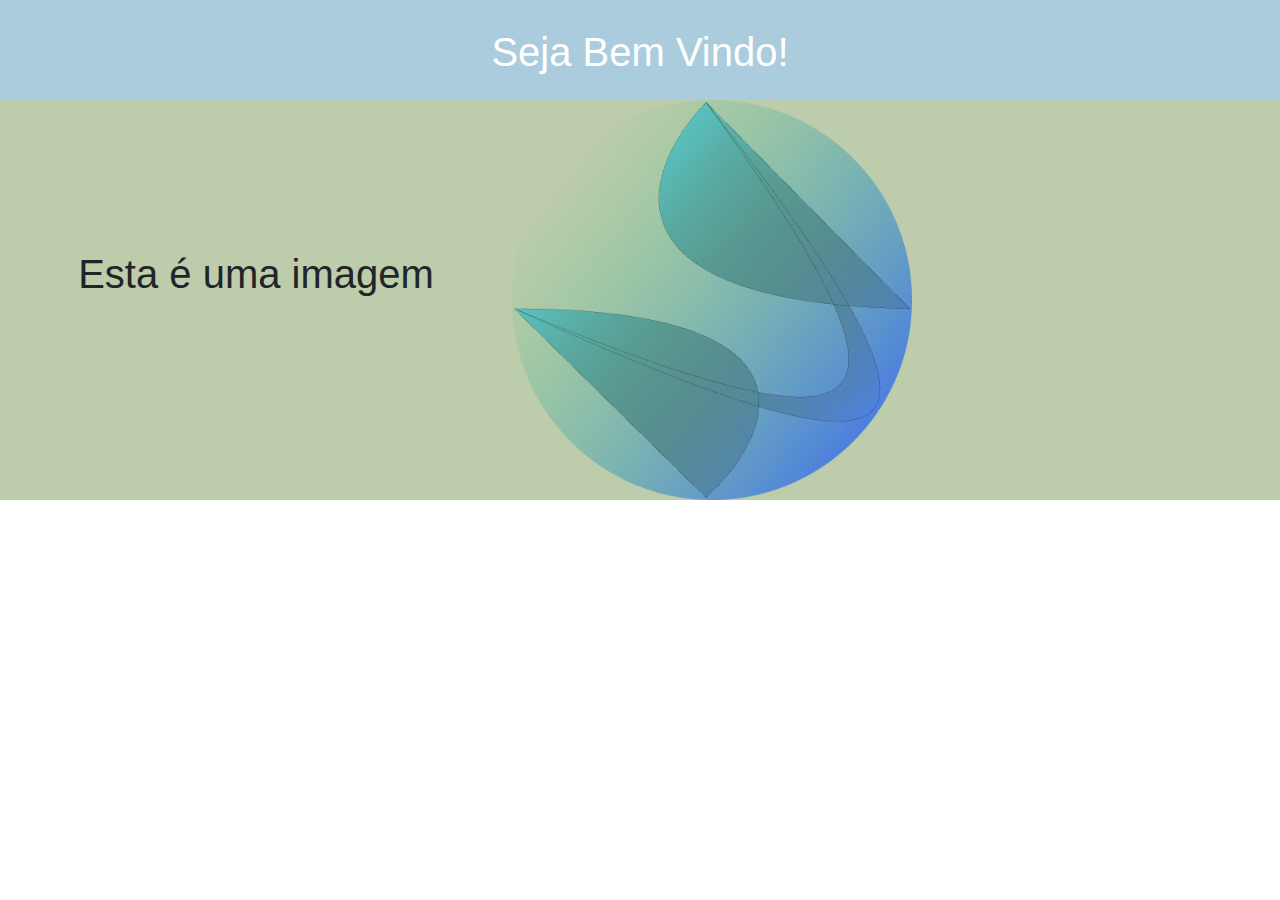
<file: Aula02-03/index.html>
<!doctype html>
<html lang="en">

<head>
	<title>Responsivo</title>
	<!-- Required meta tags -->
	<meta charset="utf-8">
	<meta name="viewport" content="width=device-width, initial-scale=1, shrink-to-fit=no">

	<!-- Bootstrap CSS -->
	<link rel="stylesheet" href="style.css">
	<link rel="stylesheet" href="styleM.css">
	<link rel="stylesheet" href="https://stackpath.bootstrapcdn.com/bootstrap/4.3.1/css/bootstrap.min.css"
		integrity="sha384-ggOyR0iXCbMQv3Xipma34MD+dH/1fQ784/j6cY/iJTQUOhcWr7x9JvoRxT2MZw1T" crossorigin="anonymous">
</head>

<body>
	<header>
		<h1>Seja Bem Vindo!</h1>
	</header>

	<div class="cont">
		<h1>Esta é uma imagem</h1>
			<img src="logo.png" alt="">
	</div>

	<script src="https://code.jquery.com/jquery-3.3.1.slim.min.js"
		integrity="sha384-q8i/X+965DzO0rT7abK41JStQIAqVgRVzpbzo5smXKp4YfRvH+8abtTE1Pi6jizo"
		crossorigin="anonymous"></script>
	<script src="https://cdnjs.cloudflare.com/ajax/libs/popper.js/1.14.7/umd/popper.min.js"
		integrity="sha384-UO2eT0CpHqdSJQ6hJty5KVphtPhzWj9WO1clHTMGa3JDZwrnQq4sF86dIHNDz0W1"
		crossorigin="anonymous"></script>
	<script src="https://stackpath.bootstrapcdn.com/bootstrap/4.3.1/js/bootstrap.min.js"
		integrity="sha384-JjSmVgyd0p3pXB1rRibZUAYoIIy6OrQ6VrjIEaFf/nJGzIxFDsf4x0xIM+B07jRM"
		crossorigin="anonymous"></script>
</body>

</html>
</file>
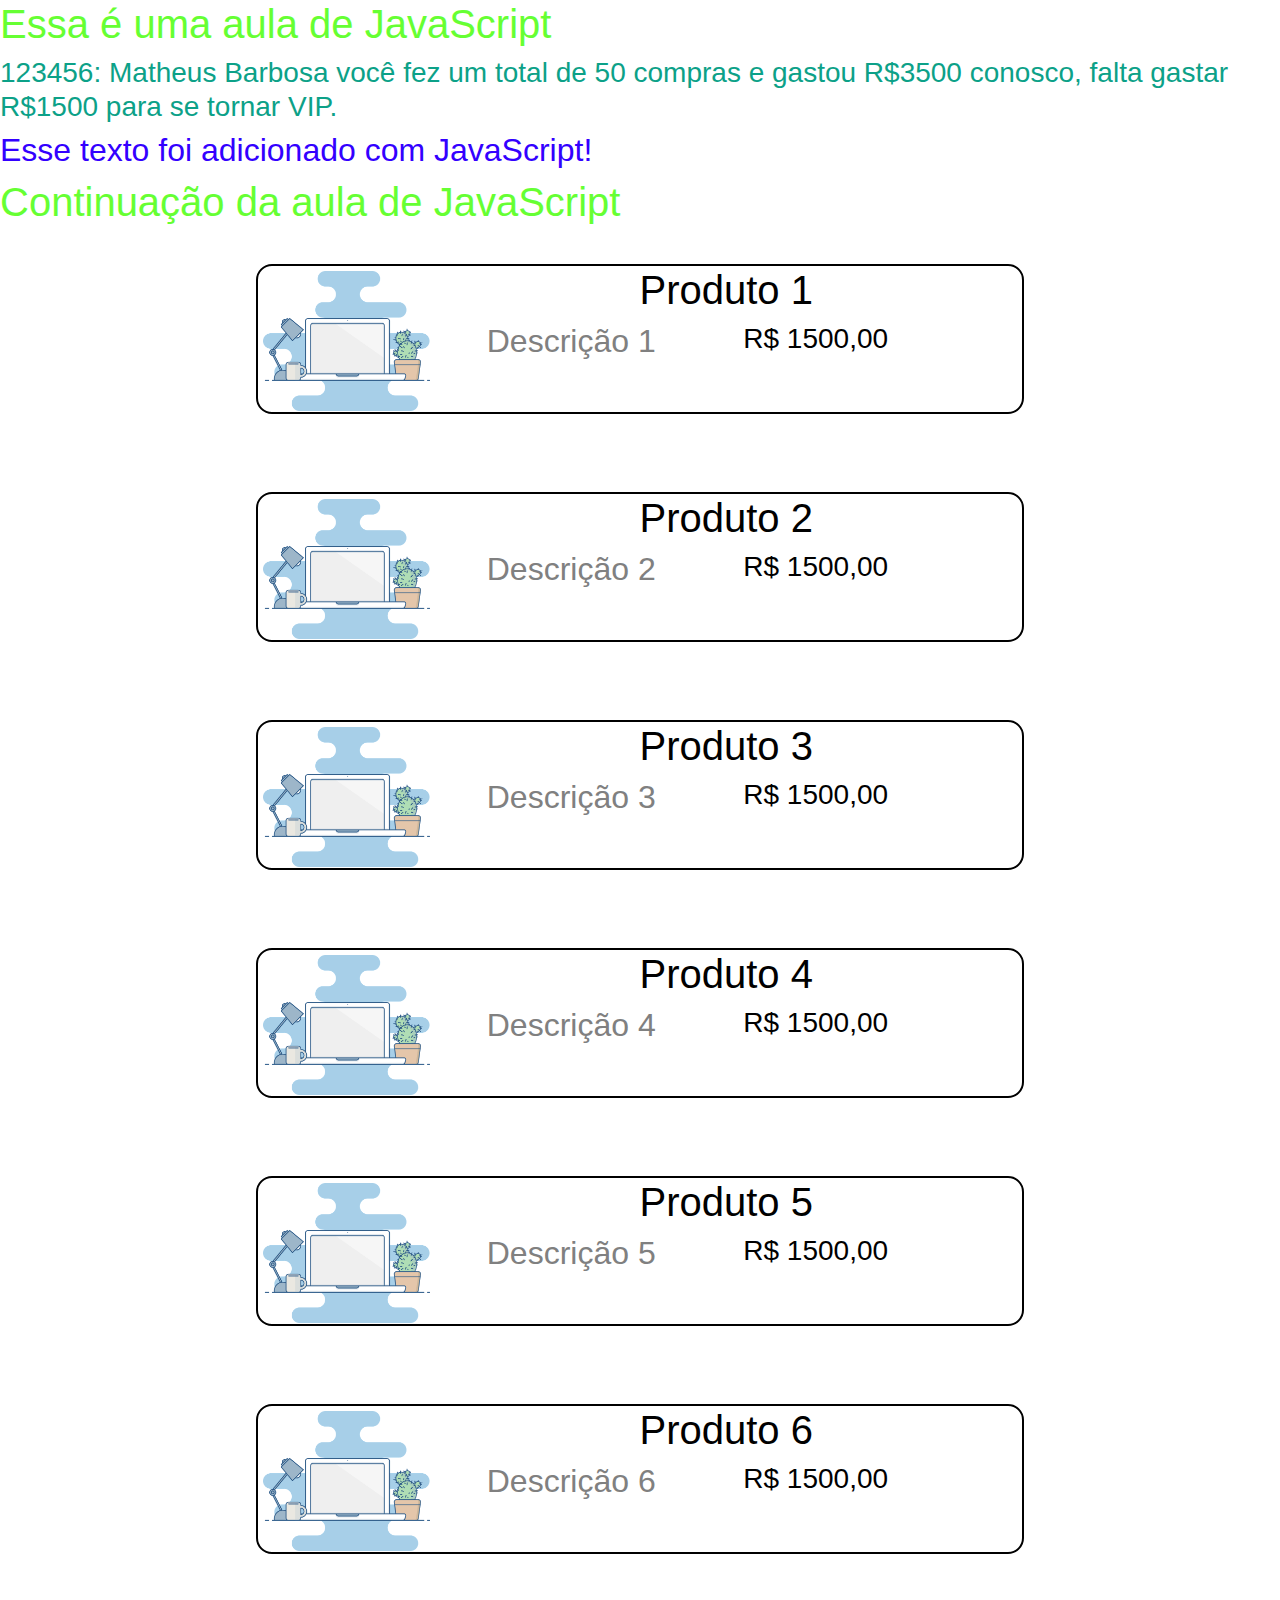
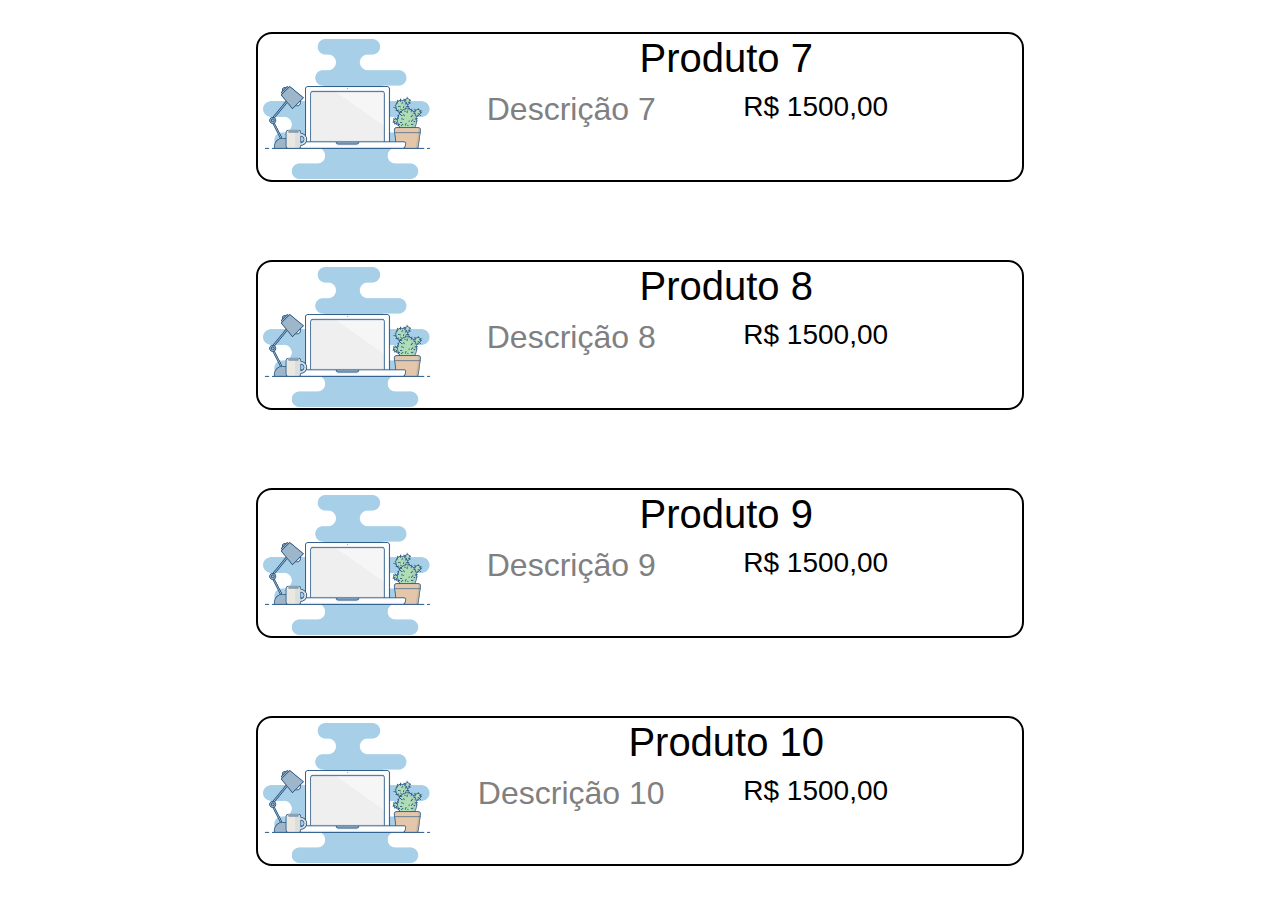
<file: Aula06-03/index.html>
<!doctype html>
<html lang="en">

<head>
	<title>Aula JavaScript</title>
	<!-- Required meta tags -->
	<meta charset="utf-8">
	<meta name="viewport" content="width=device-width, initial-scale=1, shrink-to-fit=no">

	<!-- Bootstrap CSS -->
	<link rel="stylesheet" href="style.css">
	<link rel="stylesheet" href="https://stackpath.bootstrapcdn.com/bootstrap/4.3.1/css/bootstrap.min.css"
		integrity="sha384-ggOyR0iXCbMQv3Xipma34MD+dH/1fQ784/j6cY/iJTQUOhcWr7x9JvoRxT2MZw1T" crossorigin="anonymous">
</head>

<body>
	<h1>Essa é uma aula de JavaScript</h1>
	<div id="res"></div>

	<script>

		// var frase = "Bem Vindo!";
		// alert(frase);

		var nome = "Matheus";
		var sobrenome = "Barbosa";
		var codigo = 123456;
		var qtdCompras = 50;
		var totalCompras = 3500.00;
		var infos = `<h3>${codigo}: ${nome} ${sobrenome} você fez um total de 
						${qtdCompras} compras e gastou R$${totalCompras} conosco, `;


		if (qtdCompras >= 30 && totalCompras >= 5000) {
			infos += "você é um usuário VIP!</h3>"
		} else if (qtdCompras >= 30) {
			infos +=  `falta gastar R$${5000 - totalCompras} para se tornar VIP.</h3>`
		} else if (totalCompras >= 5000) {
			infos += `falta ${30 - qtdCompras} compras para se tornar VIP.</h3>`
		} else {
			infos += `falta ${30 - qtdCompras} compras e gastar R$${5000 - totalCompras} para se tornar VIP.</h3>`
		}

		document.write("<h2>Esse texto foi adicionado com JavaScript!</h2>");

		var res = document.getElementById("res");

		res.innerHTML = infos;

	</script>

	<!-- Continuação da aula -->

	<h1>Continuação da aula de JavaScript</h1>

	<script src="script.js"></script>
	
	<!-- Optional JavaScript -->
	<!-- jQuery first, then Popper.js, then Bootstrap JS -->
	<script src="https://code.jquery.com/jquery-3.3.1.slim.min.js"
		integrity="sha384-q8i/X+965DzO0rT7abK41JStQIAqVgRVzpbzo5smXKp4YfRvH+8abtTE1Pi6jizo"
		crossorigin="anonymous"></script>
	<script src="https://cdnjs.cloudflare.com/ajax/libs/popper.js/1.14.7/umd/popper.min.js"
		integrity="sha384-UO2eT0CpHqdSJQ6hJty5KVphtPhzWj9WO1clHTMGa3JDZwrnQq4sF86dIHNDz0W1"
		crossorigin="anonymous"></script>
	<script src="https://stackpath.bootstrapcdn.com/bootstrap/4.3.1/js/bootstrap.min.js"
		integrity="sha384-JjSmVgyd0p3pXB1rRibZUAYoIIy6OrQ6VrjIEaFf/nJGzIxFDsf4x0xIM+B07jRM"
		crossorigin="anonymous"></script>
</body>

</html>
</file>
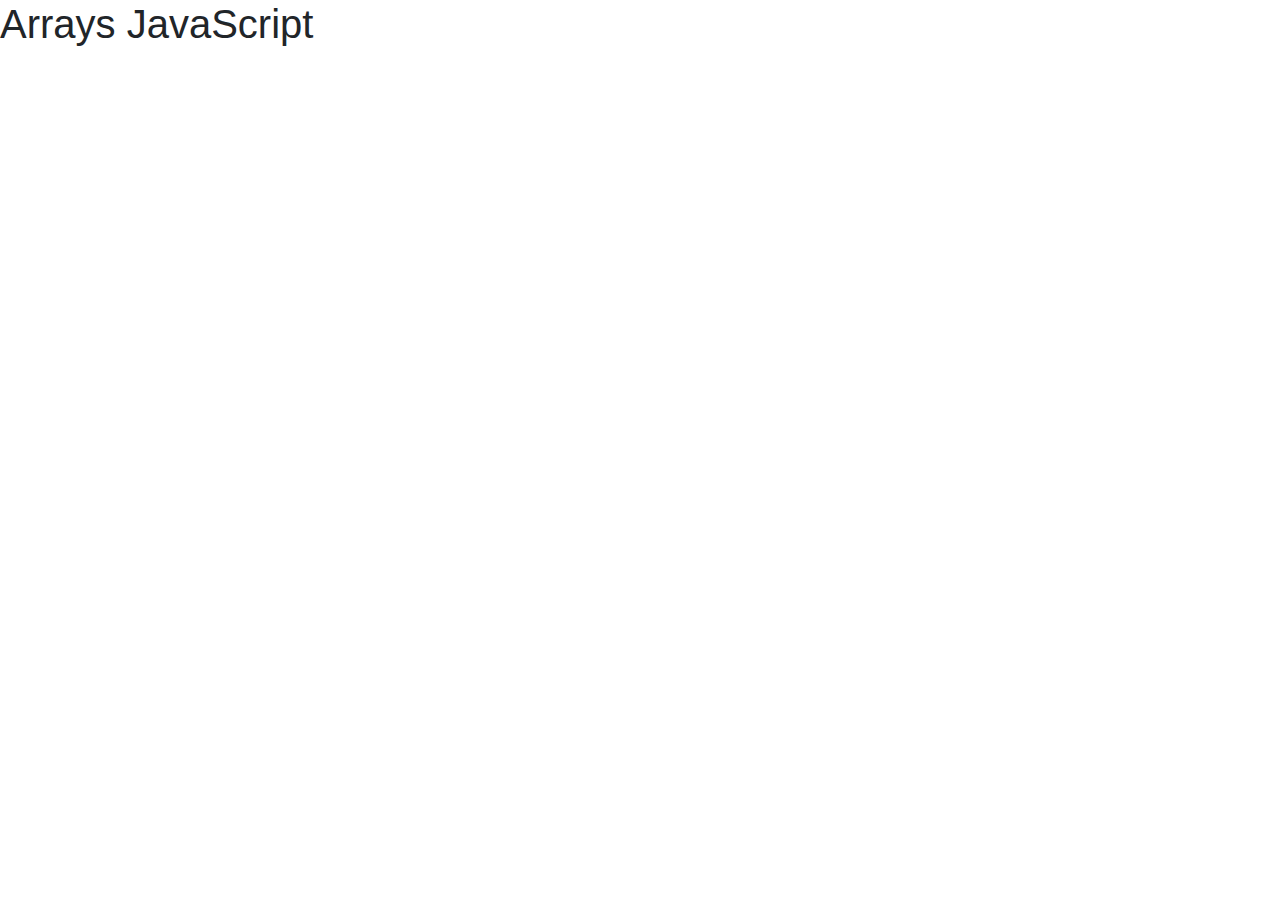
<file: Aula13-03/index.html>
<!doctype html>
<html lang="en">
  <head>
    <title>Arrays JavaScript</title>
    <!-- Required meta tags -->
    <meta charset="utf-8">
    <meta name="viewport" content="width=device-width, initial-scale=1, shrink-to-fit=no">

    <!-- Bootstrap CSS -->
    <link rel="stylesheet" href="https://stackpath.bootstrapcdn.com/bootstrap/4.3.1/css/bootstrap.min.css" integrity="sha384-ggOyR0iXCbMQv3Xipma34MD+dH/1fQ784/j6cY/iJTQUOhcWr7x9JvoRxT2MZw1T" crossorigin="anonymous">
  </head>
  <body>
		<h1>Arrays JavaScript</h1>
		
		<script src="script.js"></script>
    <!-- Optional JavaScript -->
    <!-- jQuery first, then Popper.js, then Bootstrap JS -->
    <script src="https://code.jquery.com/jquery-3.3.1.slim.min.js" integrity="sha384-q8i/X+965DzO0rT7abK41JStQIAqVgRVzpbzo5smXKp4YfRvH+8abtTE1Pi6jizo" crossorigin="anonymous"></script>
    <script src="https://cdnjs.cloudflare.com/ajax/libs/popper.js/1.14.7/umd/popper.min.js" integrity="sha384-UO2eT0CpHqdSJQ6hJty5KVphtPhzWj9WO1clHTMGa3JDZwrnQq4sF86dIHNDz0W1" crossorigin="anonymous"></script>
    <script src="https://stackpath.bootstrapcdn.com/bootstrap/4.3.1/js/bootstrap.min.js" integrity="sha384-JjSmVgyd0p3pXB1rRibZUAYoIIy6OrQ6VrjIEaFf/nJGzIxFDsf4x0xIM+B07jRM" crossorigin="anonymous"></script>
  </body>
</html>
</file>
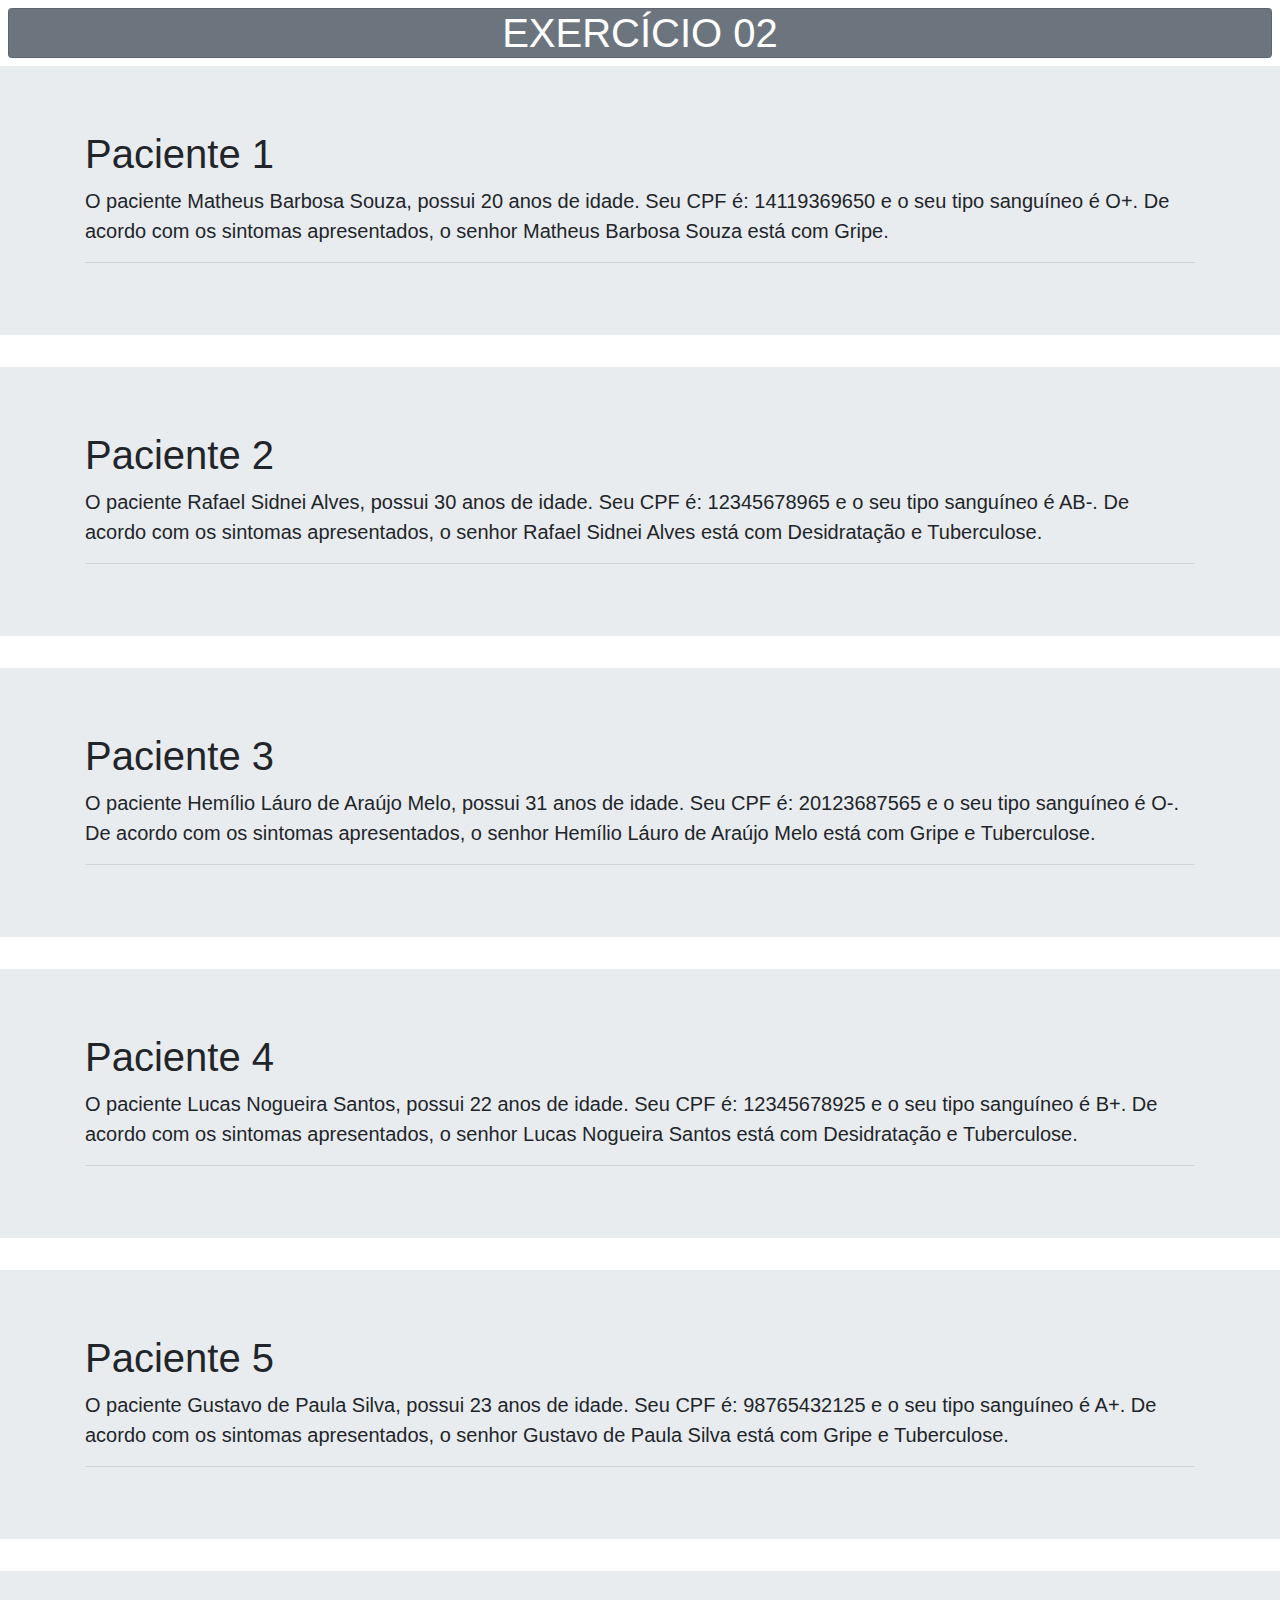
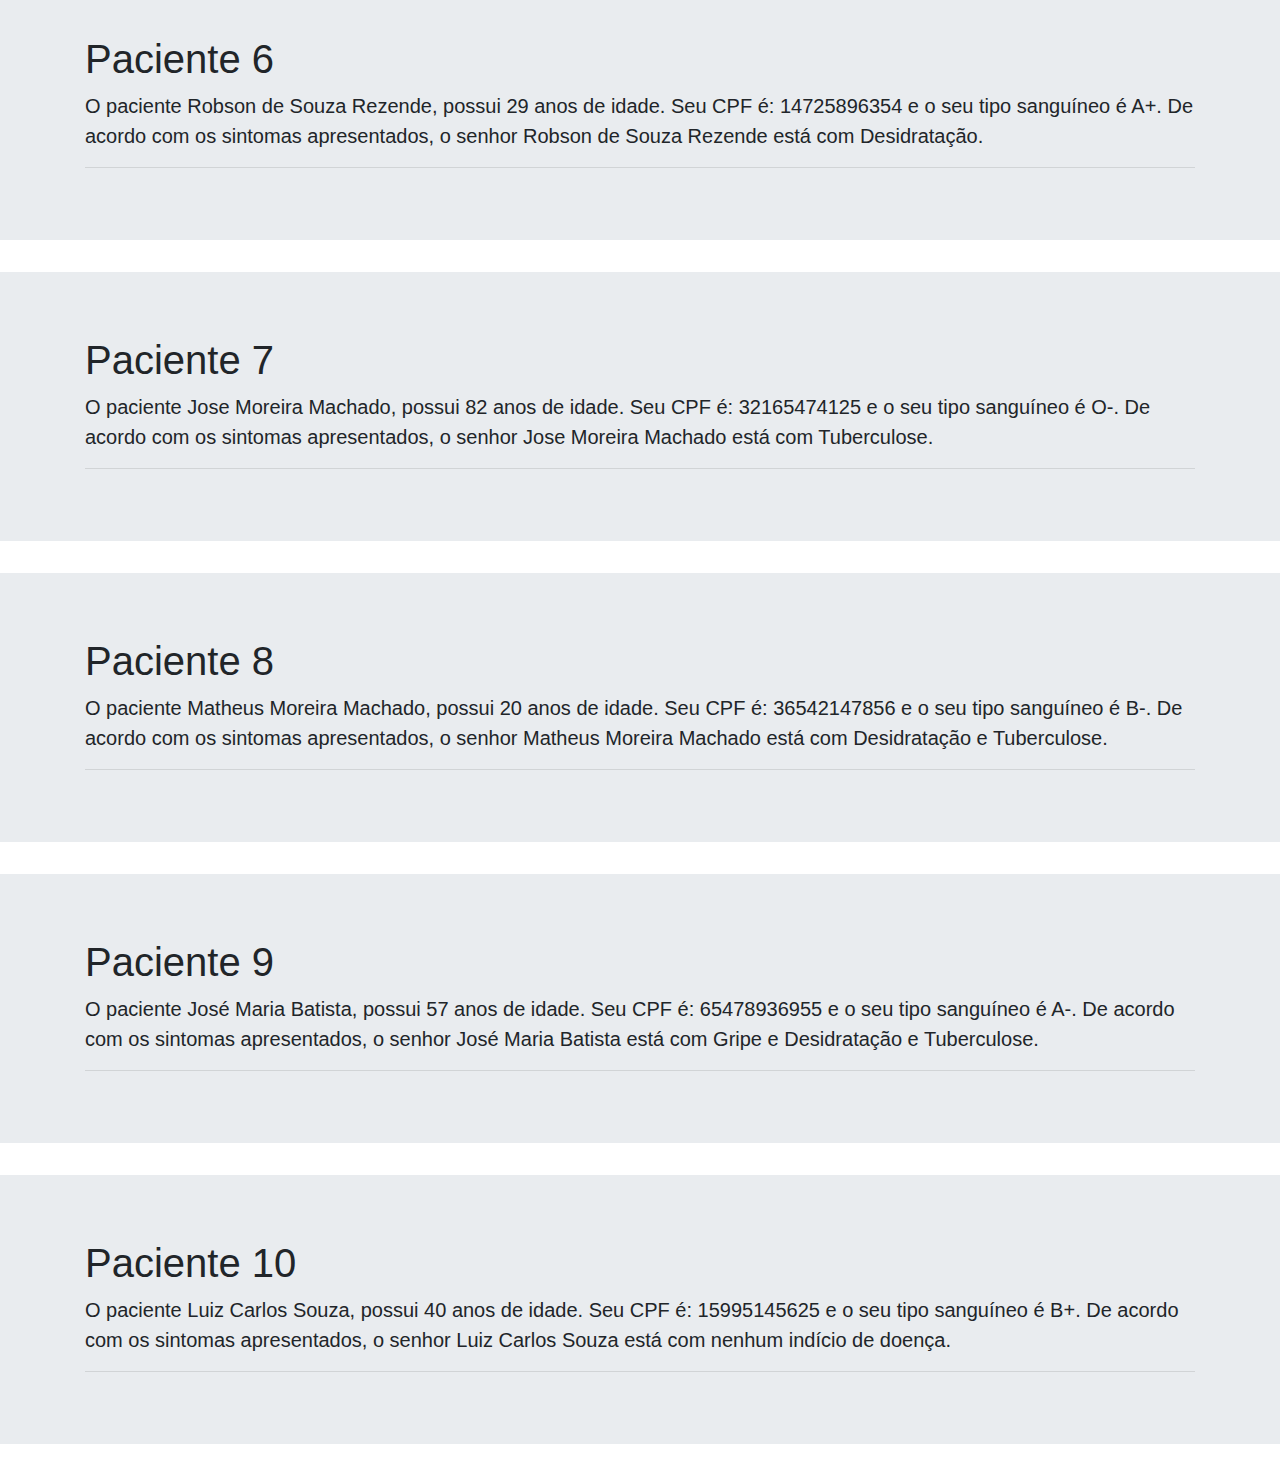
<file: ex02/index.html>
<!doctype html>
<html lang="en">

<head>
    <title>Exercício 02</title>
    <!-- Required meta tags -->
    <meta charset="utf-8">
    <meta name="viewport" content="width=device-width, initial-scale=1, shrink-to-fit=no">

    <!-- Bootstrap CSS -->
    <link rel="stylesheet" href="https://stackpath.bootstrapcdn.com/bootstrap/4.3.1/css/bootstrap.min.css"
        integrity="sha384-ggOyR0iXCbMQv3Xipma34MD+dH/1fQ784/j6cY/iJTQUOhcWr7x9JvoRxT2MZw1T" crossorigin="anonymous">
</head>

<body>
    <h1 class="card bg-secondary  m-2 text-center text-white">EXERCÍCIO 02</h1>

    <script src="main.js"></script>
    <!-- Optional JavaScript -->
    <!-- jQuery first, then Popper.js, then Bootstrap JS -->
    <script src="https://code.jquery.com/jquery-3.3.1.slim.min.js"
        integrity="sha384-q8i/X+965DzO0rT7abK41JStQIAqVgRVzpbzo5smXKp4YfRvH+8abtTE1Pi6jizo"
        crossorigin="anonymous"></script>
    <script src="https://cdnjs.cloudflare.com/ajax/libs/popper.js/1.14.7/umd/popper.min.js"
        integrity="sha384-UO2eT0CpHqdSJQ6hJty5KVphtPhzWj9WO1clHTMGa3JDZwrnQq4sF86dIHNDz0W1"
        crossorigin="anonymous"></script>
    <script src="https://stackpath.bootstrapcdn.com/bootstrap/4.3.1/js/bootstrap.min.js"
        integrity="sha384-JjSmVgyd0p3pXB1rRibZUAYoIIy6OrQ6VrjIEaFf/nJGzIxFDsf4x0xIM+B07jRM"
        crossorigin="anonymous"></script>
</body>

</html>
</file>
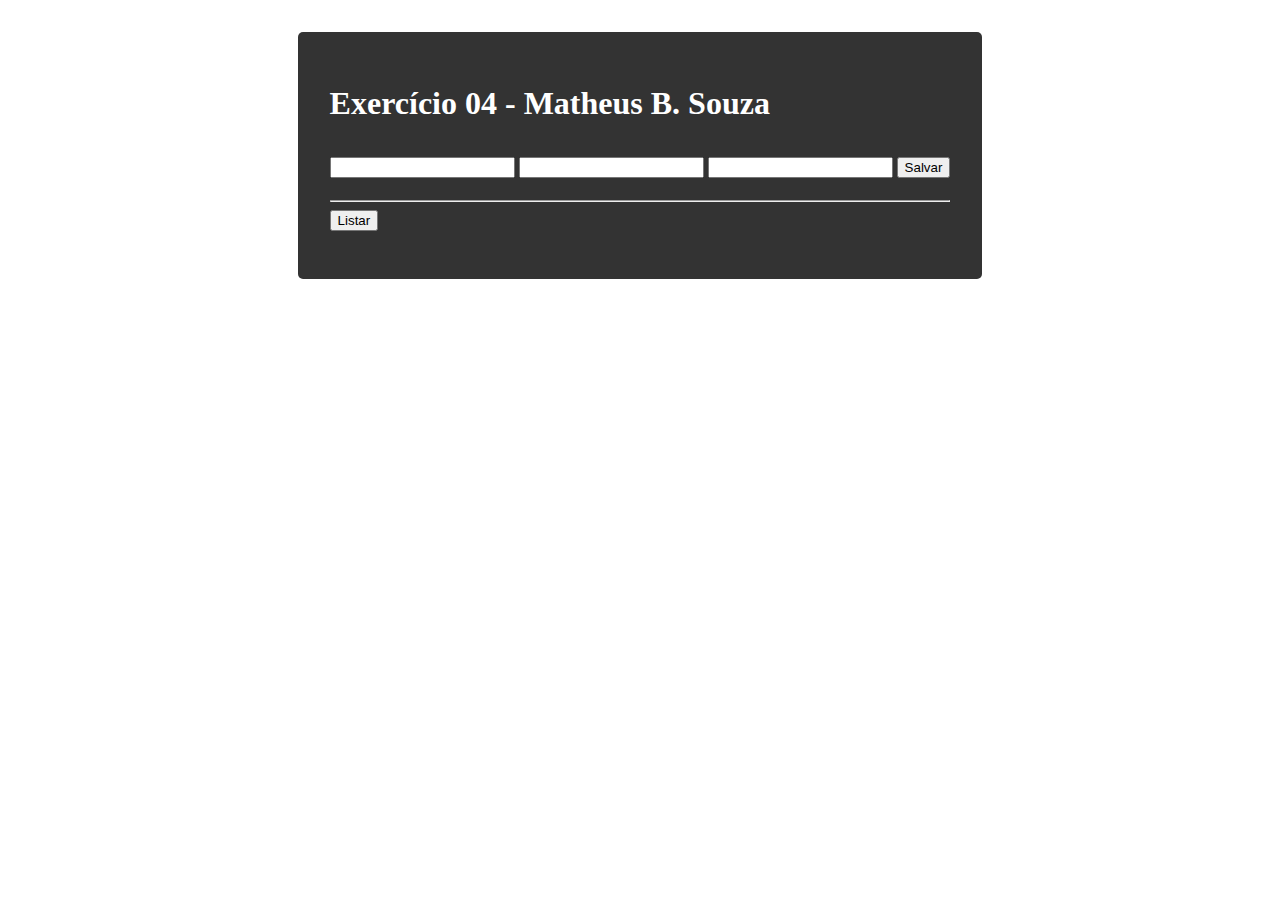
<file: ex04/index.html>
<!doctype html>
<html lang="pt-br">

<head>
  <title>Exercicio 04</title>
  <meta charset="utf-8">
  <link rel="stylesheet" href="style.css">
</head>

<body>

  <div id="app">
    <h1>Exercício 04 - Matheus B. Souza</h1>

    <input type="text" id="nome">
    <input type="text" id="sobrenome">
    <input type="number" id="idade">

    <button id="btnSend">Salvar</button>
    <hr>
    <button id="btnList">Listar</button>
    <ul></ul>
  </div>

  <script src="main.js"></script>
</body>

</html>
</file>
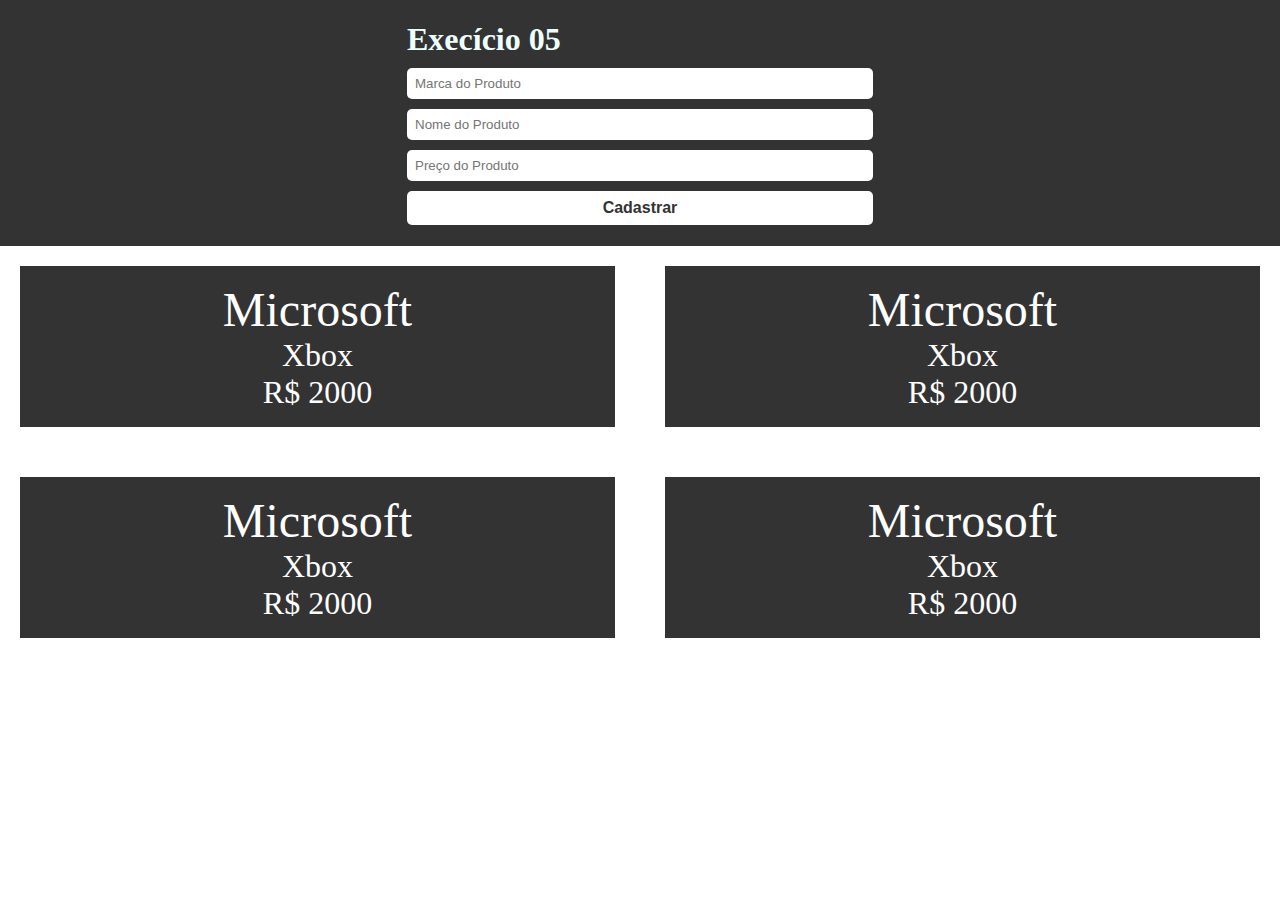
<file: ex05/index.html>
<!DOCTYPE html>
<html lang="en">
<head>
  <meta charset="UTF-8">
  <meta name="viewport" content="width=device-width, initial-scale=1.0">
  <link rel="stylesheet" href="style.css">
  <title>Exercício 05</title>
</head>
<body>
  <div id="app">
    <h1>Execício 05</h1>
    <input type="text" id="marca" autocomplete="off" placeholder="Marca do Produto">
    <input type="text" id="nome" autocomplete="off" placeholder="Nome do Produto">
    <input type="number" id="preco" autocomplete="off" placeholder="Preço do Produto">

    <button>Cadastrar</button>
  </div>

  <div id="lista">
    <div class="divElement">
      <div class="divHeader">Microsoft</div>
      <div class="divBody">Xbox</div>
      <div class="divPreco">R$ 2000</div>
    </div>
    <div class="divElement">
      <div class="divHeader">Microsoft</div>
      <div class="divBody">Xbox</div>
      <div class="divPreco">R$ 2000</div>
    </div>
    <div class="divElement">
      <div class="divHeader">Microsoft</div>
      <div class="divBody">Xbox</div>
      <div class="divPreco">R$ 2000</div>
    </div>
    <div class="divElement">
      <div class="divHeader">Microsoft</div>
      <div class="divBody">Xbox</div>
      <div class="divPreco">R$ 2000</div>
    </div>
  </div>

  <script src="main.js"></script>
</body>
</html>
</file>
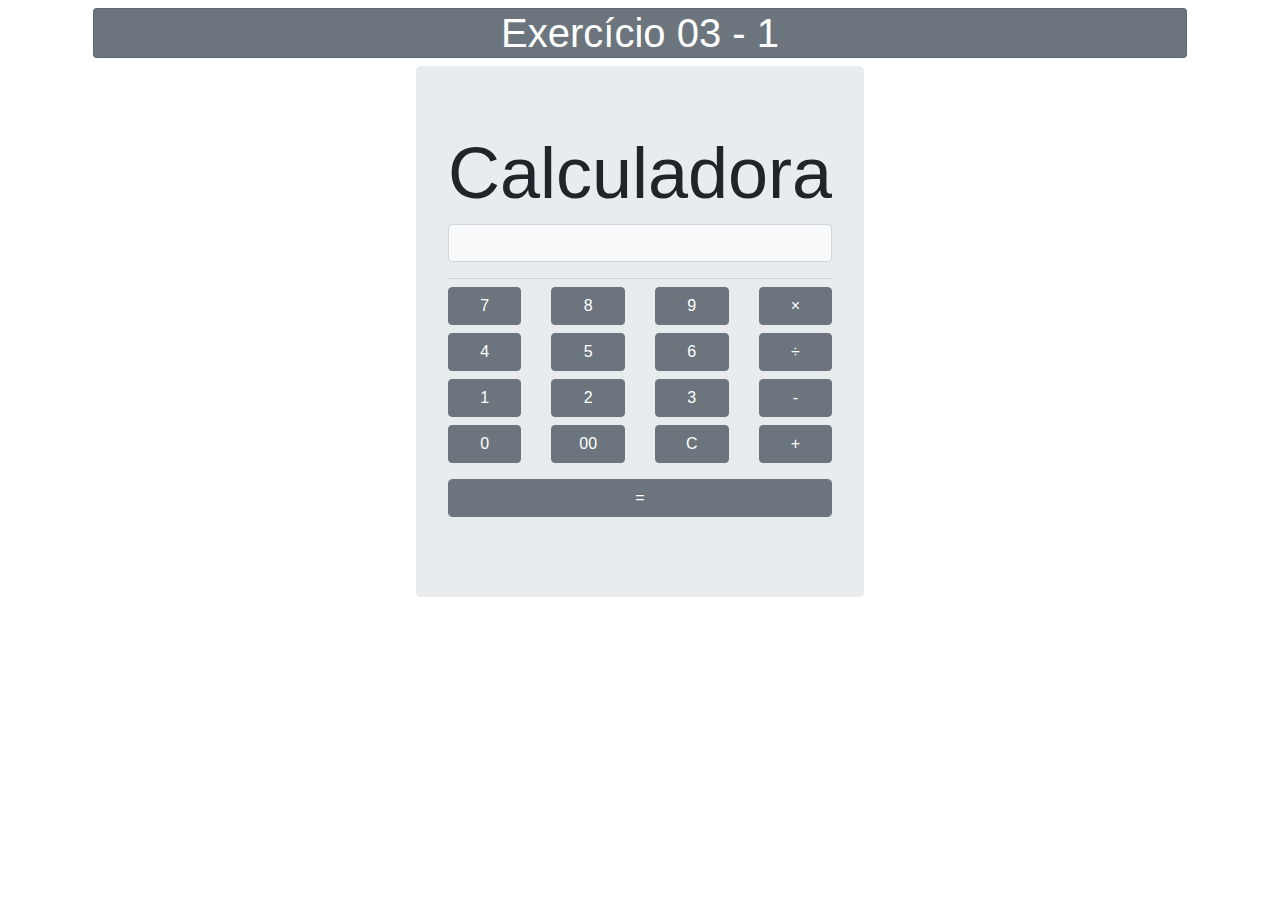
<file: ex03/ex01/index.html>
<!doctype html>
<html lang="pt">
  <head>
    <title>Ex03-1</title>
    <!-- Required meta tags -->
    <meta charset="utf-8">
    <meta name="viewport" content="width=device-width, initial-scale=1, shrink-to-fit=no">

    <!-- Bootstrap CSS -->
    <link rel="stylesheet" href="https://stackpath.bootstrapcdn.com/bootstrap/4.3.1/css/bootstrap.min.css" integrity="sha384-ggOyR0iXCbMQv3Xipma34MD+dH/1fQ784/j6cY/iJTQUOhcWr7x9JvoRxT2MZw1T" crossorigin="anonymous">
  </head>
  <body class="container">

		<h1 class="card bg-secondary  m-2 text-center text-white">Exercício 03 - 1</h1>
		<div class="row">
			<div class="col-sm">
				
			</div>

			<div class="col-sm">
				<div class="jumbotron">
					<h1 class="display-3">Calculadora</h1>
					<div class="form-group">
						<input type="text"
							class="form-control bg-light" disabled name="res" id="result">
					</div>
					<hr class="my-2">
					<div class="row text-center">
						<div class="col-sm">
							
							<input class="btn btn-secondary btn-block" type="button" value="7" onclick="printInput(7)">
							<input class="btn btn-secondary btn-block" type="button" value="4" onclick="printInput(4)">
							<input class="btn btn-secondary btn-block" type="button" value="1" onclick="printInput(1)">
							<input class="btn btn-secondary btn-block" type="button" value="0" onclick="printInput(0)">
						</div>
						<div class="col-sm">
							<input class="btn btn-secondary btn-block" type="button" value="8" onclick="printInput(8)">
							<input class="btn btn-secondary btn-block" type="button" value="5" onclick="printInput(5)">
							<input class="btn btn-secondary btn-block" type="button" value="2" onclick="printInput(2)">
							<input class="btn btn-secondary btn-block" type="button" value="00" onclick="printInput('00')">
						</div>
						<div class="col-sm">
							<input class="btn btn-secondary btn-block" type="button" value="9" onclick="printInput(9)">
							<input class="btn btn-secondary btn-block" type="button" value="6" onclick="printInput(6)">
							<input class="btn btn-secondary btn-block" type="button" value="3" onclick="printInput(3)">
							<input class="btn btn-secondary btn-block" type="button" value="C" onclick="operation('clear')">
						</div>
						<div class="col-sm">
							<input class="btn btn-secondary btn-block" type="button" value="×" onclick="operation('*')">
							<input class="btn btn-secondary btn-block" type="button" value="÷" onclick="operation('/')">
							<input class="btn btn-secondary btn-block" type="button" value="-" onclick="operation('-')">
							<input class="btn btn-secondary btn-block" type="button" value="+" onclick="operation('+')">
						</div>
					</div>
					<div class="form-group">
						<input type="button"
							class="form-control btn btn-secondary btn-block mt-3" value="=" onclick="result()">
					</div>
				</div>
			</div>

			<div class="col-sm">
				
			</div>
		</div>
		
    <!-- Optional JavaScript -->
		<!-- jQuery first, then Popper.js, then Bootstrap JS -->
		<script src="script.js"></script>
    <script src="https://code.jquery.com/jquery-3.3.1.slim.min.js" integrity="sha384-q8i/X+965DzO0rT7abK41JStQIAqVgRVzpbzo5smXKp4YfRvH+8abtTE1Pi6jizo" crossorigin="anonymous"></script>
    <script src="https://cdnjs.cloudflare.com/ajax/libs/popper.js/1.14.7/umd/popper.min.js" integrity="sha384-UO2eT0CpHqdSJQ6hJty5KVphtPhzWj9WO1clHTMGa3JDZwrnQq4sF86dIHNDz0W1" crossorigin="anonymous"></script>
    <script src="https://stackpath.bootstrapcdn.com/bootstrap/4.3.1/js/bootstrap.min.js" integrity="sha384-JjSmVgyd0p3pXB1rRibZUAYoIIy6OrQ6VrjIEaFf/nJGzIxFDsf4x0xIM+B07jRM" crossorigin="anonymous"></script>
  </body>
</html>
</file>
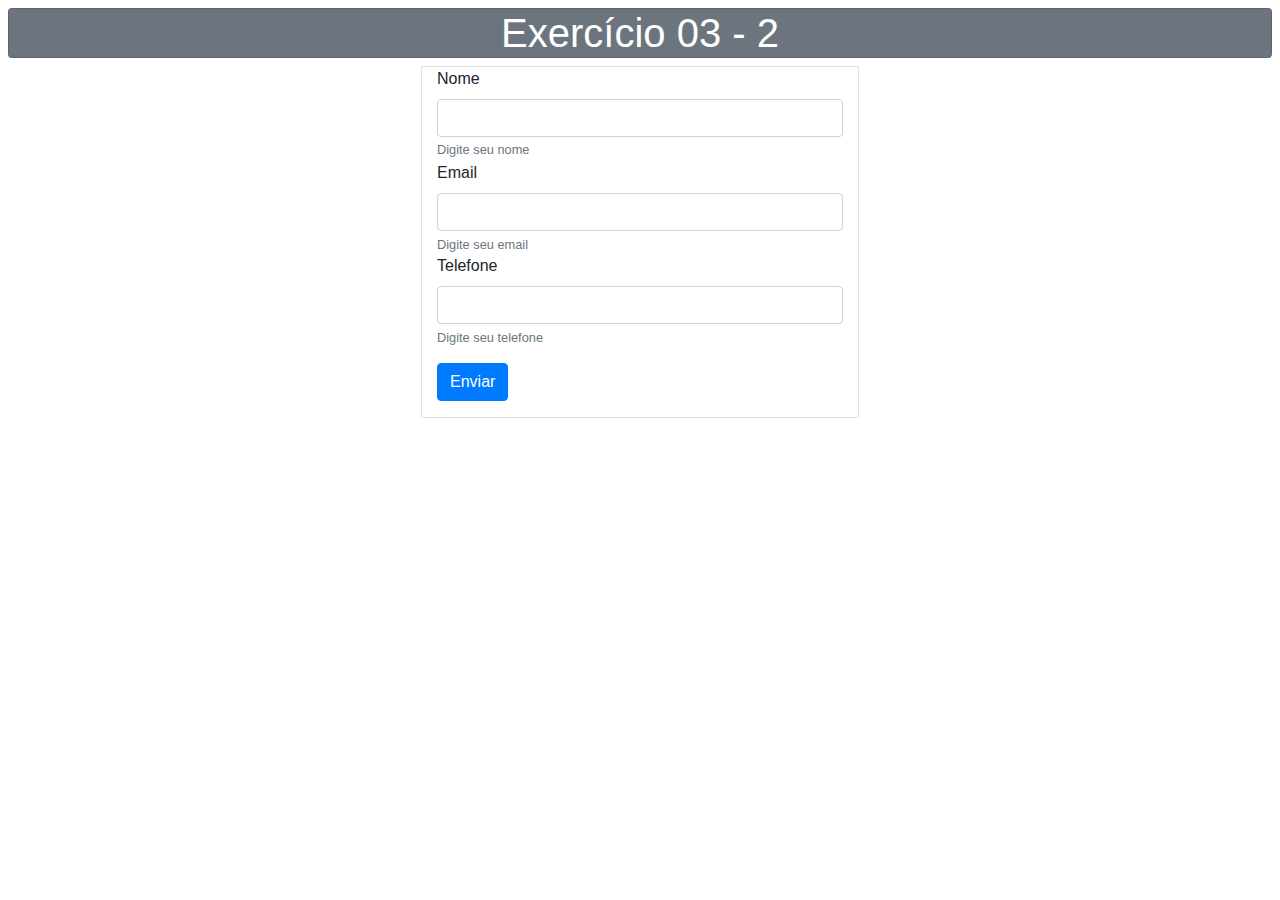
<file: ex03/ex02/index.html>
<!doctype html>
<html lang="pt">
  <head>
    <title>Ex03-2</title>
    <!-- Required meta tags -->
    <meta charset="utf-8">
    <meta name="viewport" content="width=device-width, initial-scale=1, shrink-to-fit=no">

    <!-- Bootstrap CSS -->
    <link rel="stylesheet" href="https://stackpath.bootstrapcdn.com/bootstrap/4.3.1/css/bootstrap.min.css" integrity="sha384-ggOyR0iXCbMQv3Xipma34MD+dH/1fQ784/j6cY/iJTQUOhcWr7x9JvoRxT2MZw1T" crossorigin="anonymous">
  </head>
  <body>
		
		<h1 class="card bg-secondary  m-2 text-center text-white">Exercício 03 - 2</h1>
		
    <div class="row">
        <div class="col-sm">
            
        </div>

        <div class="col-sm border">
					<div class="form-group">
						<label for="">Nome</label>
						<input type="text" name="" id="nome" class="form-control" placeholder="" aria-describedby="helpId">
						<small id="helpId" class="text-muted">Digite seu nome</small>
						<div class="form-group">
							<label for="">Email</label>
							<input type="email" class="form-control" name="" id="email" aria-describedby="emailHelpId" placeholder="">
							<small id="emailHelpId" class="form-text text-muted">Digite seu email</small>
							<div class="form-group">
								<label for="">Telefone</label>
								<input type="text"
									class="form-control" name="" id="tel" aria-describedby="helpId" placeholder="">
								<small id="helpId" class="form-text text-muted">Digite seu telefone</small>
							</div>
						</div>
						<button type="button" class="btn btn-primary" data-toggle="modal" data-target="#modelId" onclick="createMessage(nome.value, email.value, tel.value)">Enviar</button>
											
						<!-- Modal -->
						<div class="modal fade" id="modelId" tabindex="-1" role="dialog" aria-labelledby="modelTitleId" aria-hidden="true">
							<div class="modal-dialog" role="document">
								<div class="modal-content">
									<div class="modal-header">
										<h5 class="modal-title">Falha</h5>
											<button type="button" class="close" data-dismiss="modal" aria-label="Close">
												<span aria-hidden="true">&times;</span>
											</button>
									</div>

									<div class="modal-body" id="res"></div>

									<div class="modal-footer">
										<button type="button" class="btn btn-secondary" data-dismiss="modal">Fechar</button>
									</div>
								</div>
							</div>
						</div>
					</div>
        </div>

        <div class="col-sm">
            
        </div>
    </div>
    <!-- Optional JavaScript -->
    <!-- jQuery first, then Popper.js, then Bootstrap JS -->
    <script src="script.js"></script>
    <script src="https://code.jquery.com/jquery-3.3.1.slim.min.js" integrity="sha384-q8i/X+965DzO0rT7abK41JStQIAqVgRVzpbzo5smXKp4YfRvH+8abtTE1Pi6jizo" crossorigin="anonymous"></script>
    <script src="https://cdnjs.cloudflare.com/ajax/libs/popper.js/1.14.7/umd/popper.min.js" integrity="sha384-UO2eT0CpHqdSJQ6hJty5KVphtPhzWj9WO1clHTMGa3JDZwrnQq4sF86dIHNDz0W1" crossorigin="anonymous"></script>
    <script src="https://stackpath.bootstrapcdn.com/bootstrap/4.3.1/js/bootstrap.min.js" integrity="sha384-JjSmVgyd0p3pXB1rRibZUAYoIIy6OrQ6VrjIEaFf/nJGzIxFDsf4x0xIM+B07jRM" crossorigin="anonymous"></script>
  </body>
</html>
</file>
<file: Aula02-03/style.css>
* {
    margin: 0;
}

header {
    width: 100%;
    height: 100px;
    position: relative;
    float: left;
    background-color: #aaccdd;
}

header h1 {
    text-align: center;
    margin-top: 28px;
    color: white;
}

.cont {
    width: 100%;
    height: 400px;
    position: relative;
    float: left;
    background-color: #bdccaa;
}

.cont h1 {
    width: 40%;
    position: relative;
    float: left;
    text-align: center;
    margin-top: 150px;
}

.cont img {
    width: 400px;
    height: 400px;
    position: relative;
    float: left;
}
</file>
<file: Aula02-03/styleM.css>
@media only screen and (min-width:200px) and (max-width: 791px) {
    header {
        height: 70px;
    }

    header h1 {
        margin-top: 15px;
    }

    .cont h1 {
        position: absolute;
        z-index: 1;
        width: 100%;
    }

    .cont img {
        width: 100%;
        position: absolute;
        opacity: 0.6;
    }
}
</file>
<file: Aula06-03/style.css>
h1 {
    color: #66ff33;
}

h2 {
    color: #3300ff;
}

h3 {
    color: #0ca188;
}

.ad {
    width: 60%;
    height: 150px;
    position: relative;
    float: left;
    margin-left: 20%;
    margin-top: 30px;
    margin-bottom: 3em;
    border: 2px solid #000;
    border-radius: 1em;
}

.ad img {
    widows: 25%;
    height: 140px;
    position: relative;
    float: left;
    margin-top: 5px;
    margin-left: 5px;
}

.ad h1 {
    text-align: center;
    color: #000;
}

.ad h2 {
    color: gray;
    width: 32%;
    text-align: center;
    position: absolute;
    margin-left: 25%;
}

.ad h3 {
    color: #000;
    width: 32%;
    text-align: center;
    position: absolute;
    margin-left: 57%;
}
</file>
<file: ex04/style.css>
body {
  margin: 0;
  padding: 0;
  display: flex;
  justify-content: center;
}

#app {
  margin-top: 2rem;
  padding: 2em;
  background-color: #333333;
  border-radius: 5px;
}

#app input{
  margin: 1em 0;
}

#app ul, h1 {
  color: #fff;
}
</file>
<file: ex05/style.css>
html, body {
  margin: 0;
  padding: 0;
}

#app {
  display: grid;
  justify-content: center;
  background-color: #333;
  padding: 1em;
}

#app h1 {
  color: #eff;
  margin: 5px;
}

#app input {
  width: 50vh ;
  margin: 5px;
  border-radius: 5px;
  border: none;
  padding: 8px;
  color: #333;
}

#app button {
  margin: 5px;
  margin-bottom: 5px;
  padding: 8px;
  border-radius: 5px;
  color: #333;
  background-color: #fff;
  border: none;
  font-size: medium;
  font-weight: bold;
  transition: 1s;
}

#app button:hover {
  color: #fff;
  background-color: #444;
  transition: 0.3s;
}

#lista {
  display: grid;
  grid-template-columns: repeat(2, 1fr);
  grid-template-rows: 1fr;
  grid-column-gap: 10px;
  grid-row-gap: 10px;
}

.divElement {
  background-color: #333;
  margin: 20px;
  display: grid;
  justify-content: center;
  justify-items: center;
  padding: 1em;
}

.divHeader {
  font-size: 3em;
  color: #fff;

}

.divBody {
  font-size: 2em;
  color: #fff;
}

.divPreco {
  font-size: 2em;
  color: #fff;
}
</file>
